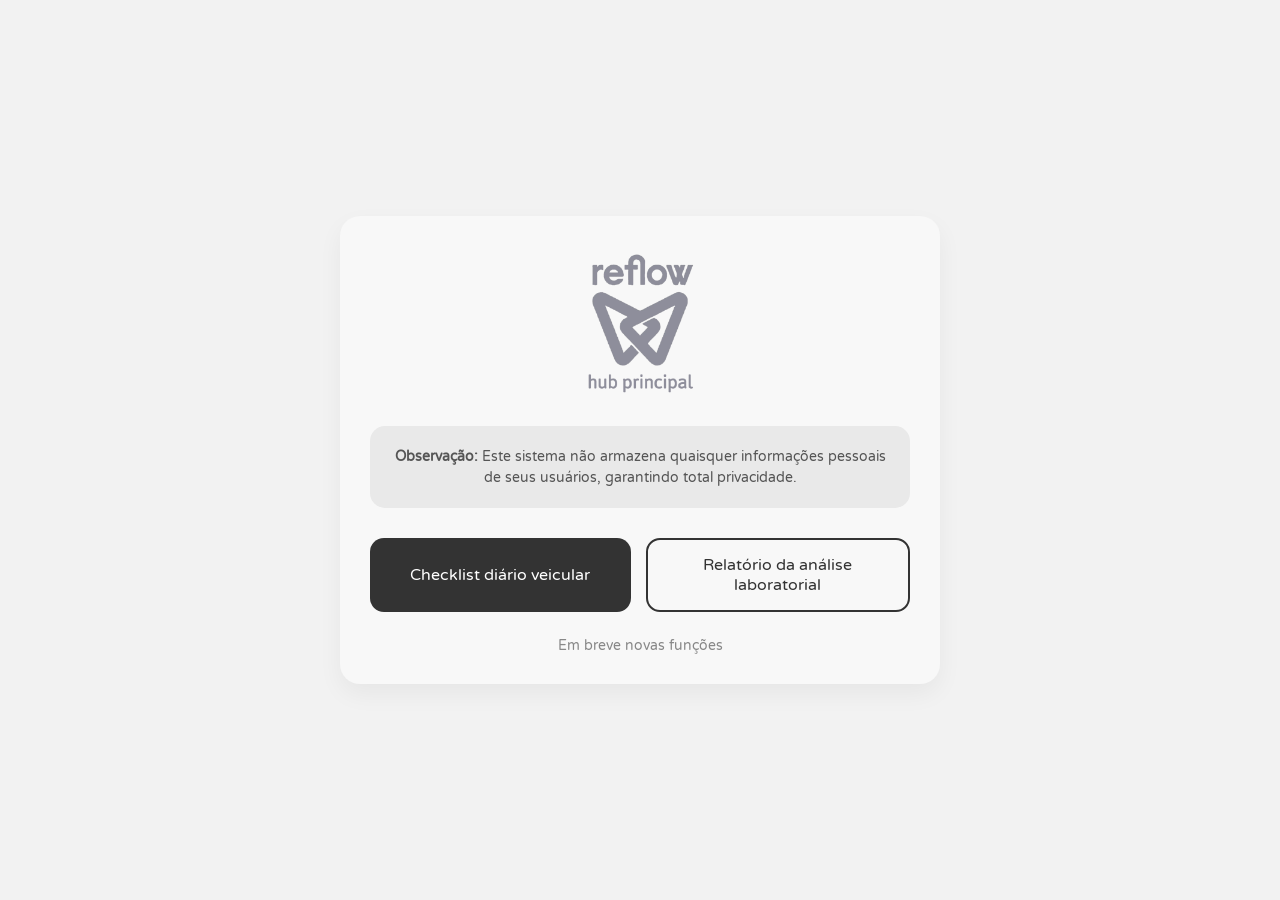
<file: index.html>
<!doctype html>
<html lang="pt-br">
    <head>
        <meta charset="UTF-8" />
        <meta name="viewport" content="width=device-width, initial-scale=1.0" />
        <title>Reflow - Início</title>
        <link rel="icon" href="images/logo.webp" type="image/webp" />
        <link rel="shortcut icon" href="images/logo.webp" type="image/webp" />
        <link rel="manifest" href="manifest.json" />
        <meta name="theme-color" content="#ffffff" />
        <meta
            http-equiv="Cache-Control"
            content="no-cache, no-store, must-revalidate"
        />
        <meta http-equiv="Pragma" content="no-cache" />
        <meta http-equiv="Expires" content="0" />
        <link
            href="https://fonts.googleapis.com/css2?family=Varela+Round&display=swap"
            rel="stylesheet"
        />
        <link rel="stylesheet" href="assets.css" />
    </head>
    <body>
        <div class="container">
            <div class="card">
                <div class="logo-container">
                    <img
                        src="images/logo-hub.webp"
                        alt="Reflow Logo"
                        class="logo"
                    />
                </div>

                <div class="obs-container">
                    <p>
                        <strong>Observação:</strong> Este sistema não armazena
                        quaisquer informações pessoais de seus usuários,
                        garantindo total privacidade.
                    </p>
                </div>

                <div class="buttons-container">
                    <a href="checklist-veicular/checklist.html" class="btn-main"
                        >Checklist diário veicular</a
                    >
                    <a
                        href="analise-laboratorial/analise.html"
                        class="btn-main btn-secondary"
                        >Relatório da análise laboratorial</a
                    >
                </div>

                <p class="footer-text">Em breve novas funções</p>
            </div>
        </div>

        <script>
            if ("serviceWorker" in navigator) {
                navigator.serviceWorker
                    .getRegistrations()
                    .then(function (registrations) {
                        for (let registration of registrations) {
                            registration.unregister();
                        }
                    });
                if ("caches" in window) {
                    caches.keys().then(function (names) {
                        for (let name of names) caches.delete(name);
                    });
                }
            }
        </script>
    </body>
</html>
</file>
<file: assets.css>
* {
    box-sizing: border-box;
    margin: 0;
    padding: 0;
    font-family: "Varela Round", sans-serif;
}

body {
    background-color: #f2f2f2;
    display: flex;
    justify-content: center;
    align-items: center;
    min-height: 100vh;
    padding: 20px;
}

.container {
    width: 100%;
    max-width: 600px;
}

.card {
    background-color: #f8f8f8;
    padding: 30px;
    border-radius: 20px;
    box-shadow: 0 10px 25px rgba(0, 0, 0, 0.05);
    overflow: hidden;
    display: flex;
    flex-direction: column;
    align-items: center;
}

.logo-container {
    margin-bottom: 25px;
}

.logo {
    max-width: 150px;
    height: auto;
}

.obs-container {
    background-color: #e9e9e9;
    padding: 20px;
    border-radius: 15px;
    margin-bottom: 30px;
    width: 100%;
    text-align: center;
    color: #555;
    font-size: 14px;
    line-height: 1.5;
}

.buttons-container {
    display: flex;
    gap: 15px;
    width: 100%;
    margin-bottom: 25px;
}

.btn-main {
    display: flex;

    align-items: center;

    justify-content: center;

    background-color: #333;

    color: white;

    text-decoration: none;

    padding: 15px 30px;

    border-radius: 14px;

    font-size: 16px;

    flex: 1;

    transition: background-color 0.3s ease;

    text-align: center;
}

.btn-main:hover {
    background-color: #444;
}

.btn-secondary {
    display: flex;

    align-items: center;

    justify-content: center;

    background-color: transparent;

    border: 2px solid #333;

    color: #333;

    transition:
        border-color 0.3s ease,
        color 0.3s ease;
}

.btn-secondary:hover {
    background-color: transparent !important;
    border-color: #555;
    color: #555;
}

@media (max-width: 600px) {
    .buttons-container {
        flex-direction: column;
    }
}

.footer-text {
    font-size: 14px;
    color: #888;
    text-align: center;
}
</file>
